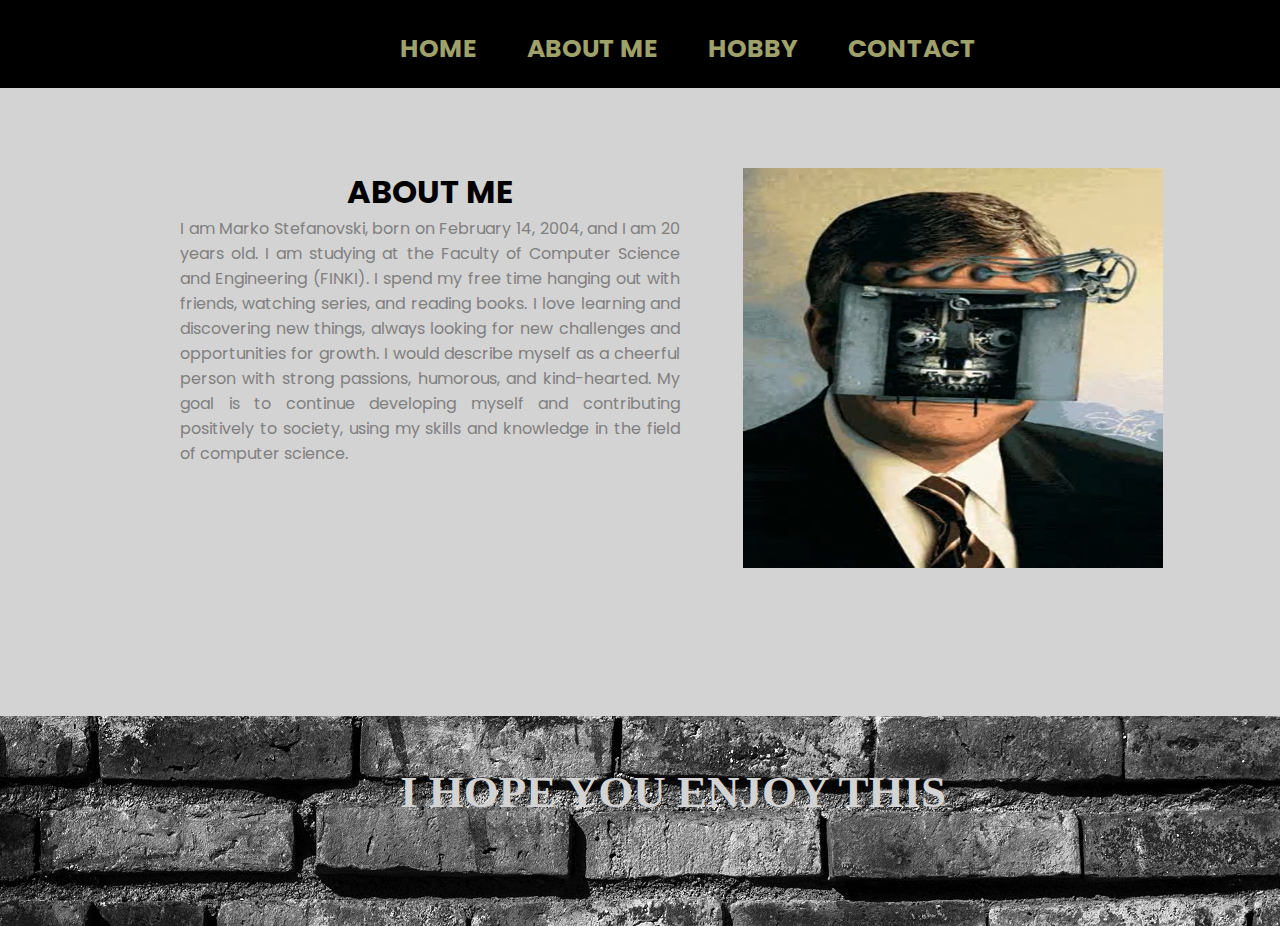
<file: Aboutme.html>
<!DOCTYPE html>
<html lang="en">
<head>
    <meta charset="UTF-8">
    <title>Title</title>
    <link href="css/style.css" rel="stylesheet" type="text/css">
    <meta name="viewport" content="width=device-width, initial-scale=1.0">
</head>
<body>

<div class="page1">
    <div class="about">
        <nav>
            <ul>
                <li>
                    <a href="index.html">HOME</a>
                </li>

                <li>
                    <a href="Aboutme.html">ABOUT ME</a>
                </li>

                <li>
                    <a href="Hobby.html">HOBBY</a>
                </li>

                <li>
                    <a href="Contact.html">CONTACT</a>
                </li>
            </ul>
        </nav>
    </div>
</div>
    <div id="me">
    <h1>About Me</h1>
    <p>I am Marko Stefanovski, born on February 14, 2004, and I am 20 years old. I am studying at the Faculty of Computer Science and Engineering (FINKI). I spend my free time hanging out with friends, watching series, and reading books. I love learning and discovering new things, always looking for new challenges and opportunities for growth.
        I would describe myself as a cheerful person with strong passions, humorous, and kind-hearted. My goal is to continue developing myself and contributing positively to society, using my skills and knowledge in the field of computer science.</p><a href="#" class="gif"></a>
    </div>
</div>
<span><a href="#" class="blocks"></a></span>
<div id="footer1">
    <h4>I hope you enjoy this</h4>
    <p>
        <a href="#" class="coffe"></a>
        Author: Marko Stefanovski
    </p>
</div>
</body>
</html>
</file>
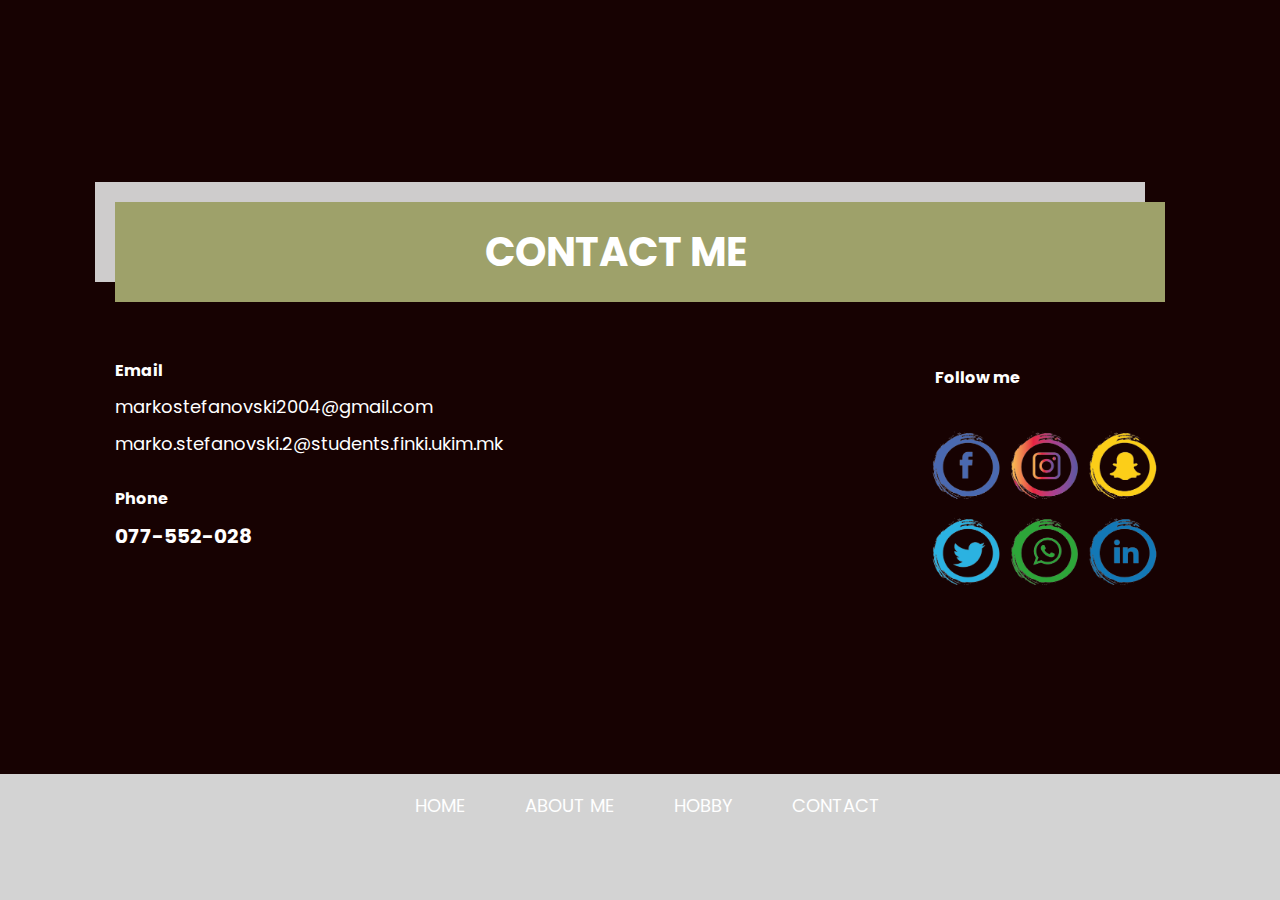
<file: Contact.html>
<!doctype html>
<html lang="en">
<head>
    <!-- Required meta tags -->
    <meta charset="utf-8">
    <meta name="viewport" content="width=device-width, initial-scale=1, shrink-to-fit=no">
    <link href="css/style.css" rel="stylesheet" type="text/css">
    <meta name="viewport" content="width=device-width, initial-scale=1.0">

    <title>Contact</title>
</head>
<body>
<footer class="footer-20192">
    <div class="site-section">
        <div class="container">

            <div class="centar">
                <div>
                    <h2 class="mb-0">Contact me</h2>
                </div>
            </div>
            <div class="row">
                <div class="col-sm">
                        <ul class="list-unstyled links">
                            <li>
                                <a href="index.html">HOME</a>
                            </li>

                            <li>
                                <a href="Aboutme.html">ABOUT ME</a>
                            </li>

                            <li>
                                <a href="Hobby.html">HOBBY</a>
                            </li>

                            <li>
                                <a href="Contact.html">CONTACT</a>
                            </li>
                        </ul>
                </div>
                <div class="col-sm">
                    <h3>Email</h3>
                    <ul class="list-unstyled links">
                        <li><a href="#">markostefanovski2004@gmail.com</a></li>
                        <li><a href="#">marko.stefanovski.2@students.finki.ukim.mk</a></li>
                    </ul>
                </div>
                <div class="col">
                    <h3>Phone</h3>
                    <ul class="list">
                        <li><a href="#">077-552-028</a></li>
                    </ul>
                </div>
                <div class="col-md-3">
                    <h3>Follow me</h3>
                    <ul class="list-unstyled social">
                        <li><a href="#"><span class="icon-facebook"></span></a></li>
                        <li><a href="#"><span class="icon-twitter"></span></a></li>
                        <li><a href="#"><span class="icon-linkedin"></span></a></li>
                        <li><a href="#"><span class="icon-medium"></span></a></li>
                        <li><a href="#"><span class="icon-paper-plane"></span></a></li>
                    </ul>
                </div>

            </div>
        </div>
    </div>
</footer>




<!--<script src="js/jquery-3.3.1.min.js"></script>-->
<!--<script src="js/popper.min.js"></script>-->
<!--<script src="js/bootstrap.min.js"></script>-->
</body>
</html>
</file>
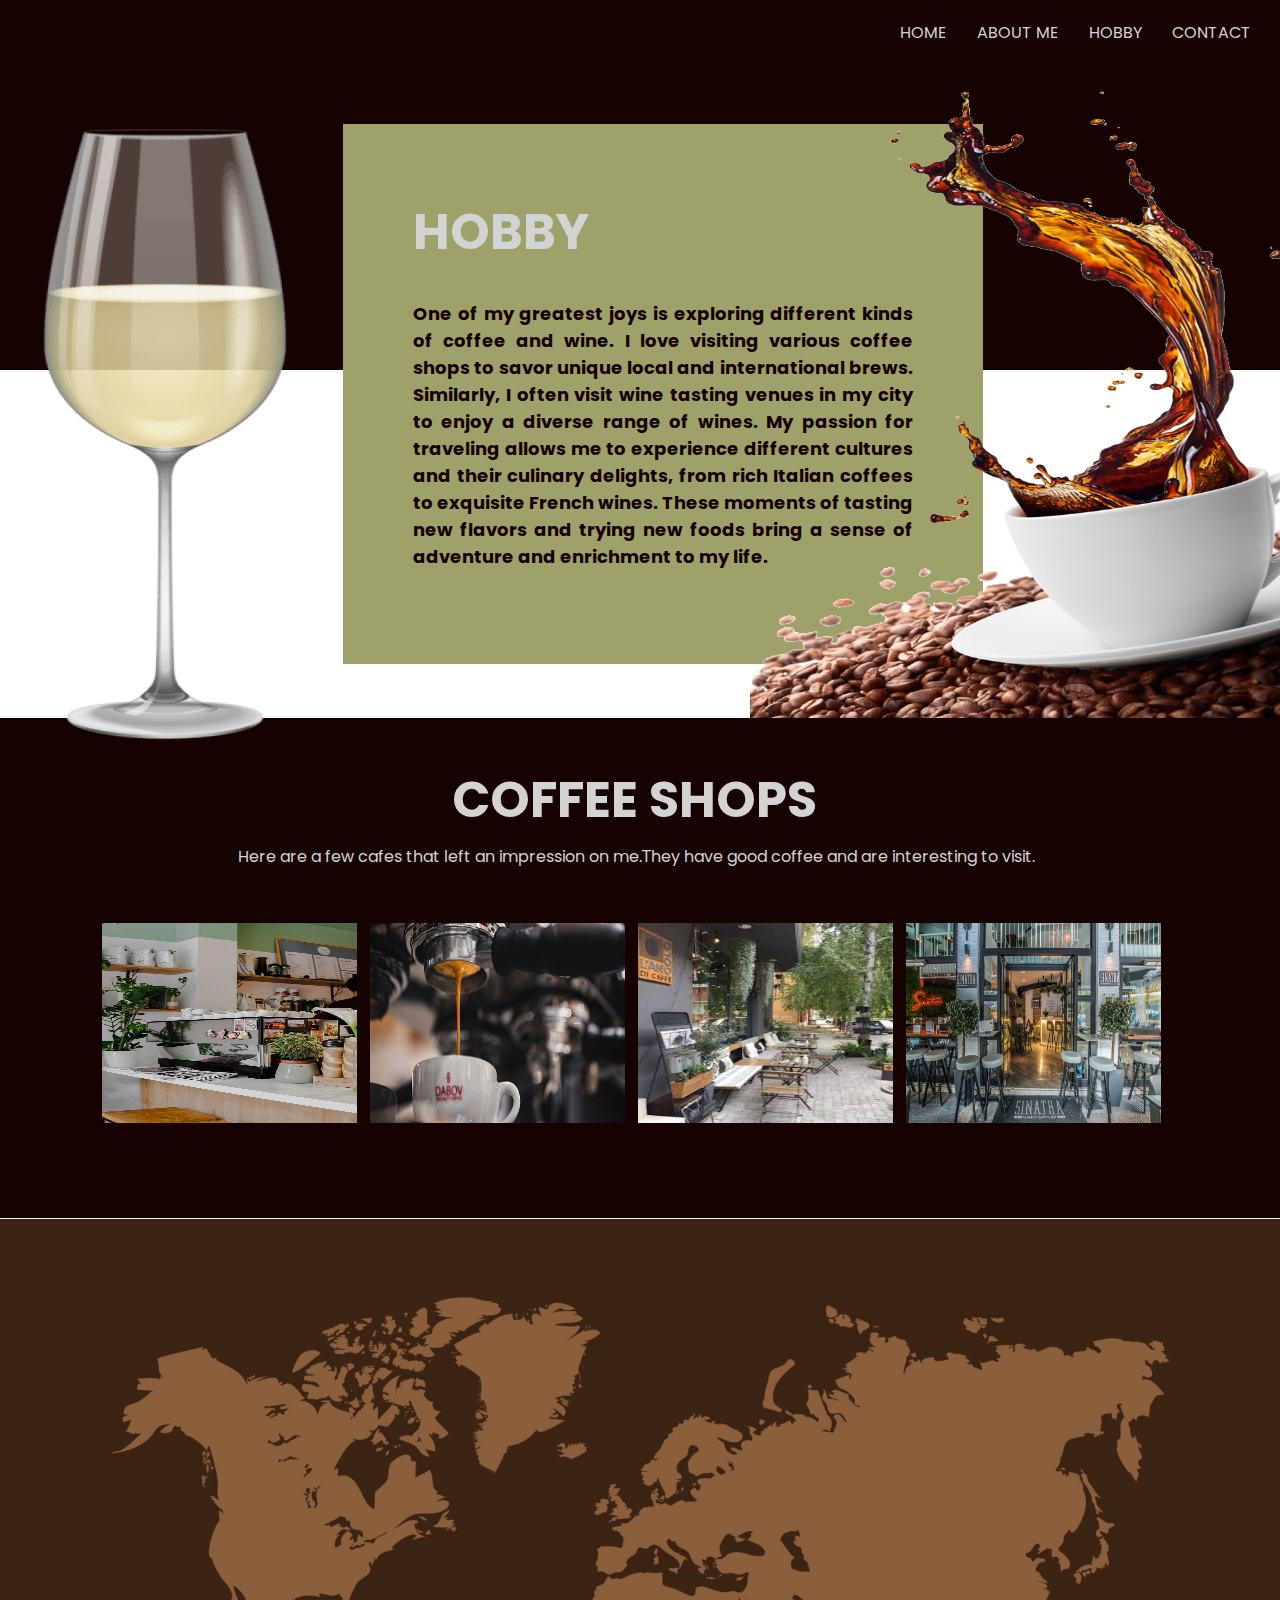
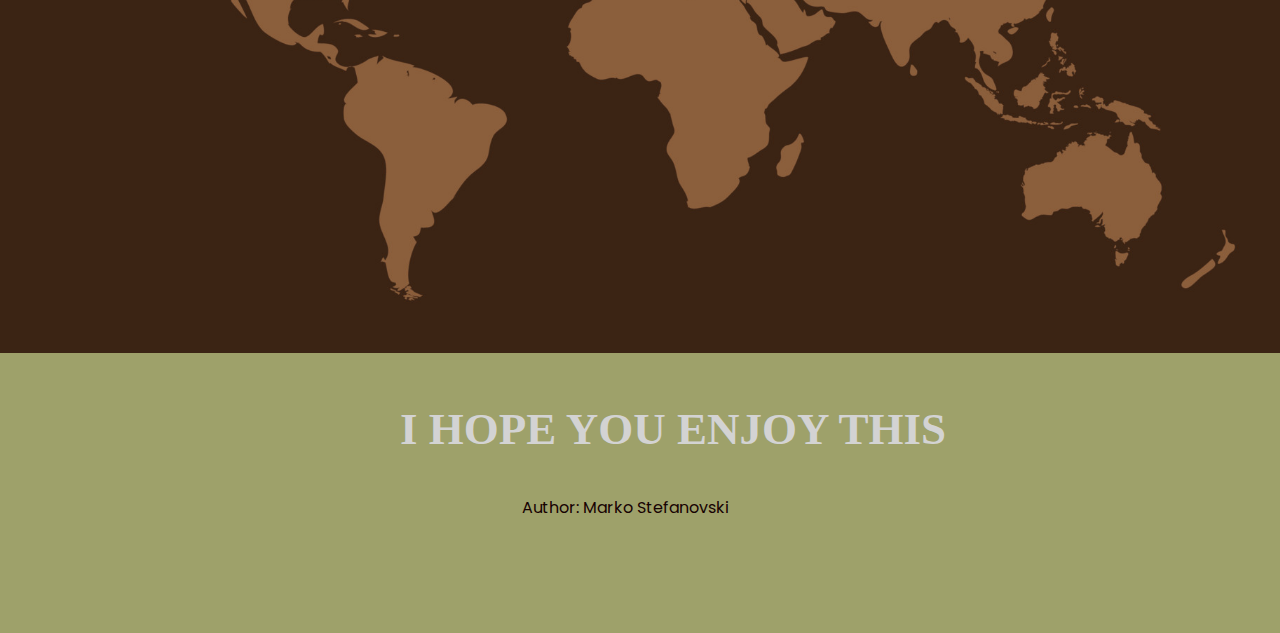
<file: Hobby.html>
<!DOCTYPE html>
<html lang="en">
<head>
    <meta charset="UTF-8">
    <title>Title</title>
    <link href="css/style.css" rel="stylesheet" type="text/css">
    <meta name="viewport" content="width=device-width, initial-scale=1.0">
</head>
<body>
<div class="pozadina">
<div class="page">
    <div class="hobby">
        <nav>
            <ul>
                <li>
                    <a href="index.html">HOME</a>
                </li>

                <li>
                    <a href="Aboutme.html">ABOUT ME</a>
                </li>

                <li>
                    <a href="Hobby.html">HOBBY</a>
                </li>

                <li>
                <a href="Contact.html">CONTACT</a>
                </li>
            </ul>
        </nav>
    </div>
    <div id="body">
        <div class="content">
            <h3>Hobby</h3>
            <p>One of my greatest joys is exploring different kinds of coffee and wine. I love visiting various coffee shops to savor unique local and international brews. Similarly, I often visit wine tasting venues in my city to enjoy a diverse range of wines. My passion for traveling allows me to experience different cultures and their culinary delights, from rich Italian coffees to exquisite French wines. These moments of tasting new flavors and trying new foods bring a sense of adventure and enrichment to my life.</p>
        </div>
        <a href="#"></a>
    </div>
    <img src="images/coffe.png" alt="">
    <div class="brown">
        <a href="#"></a>
        <div id="content">
            <div id="featured">
                <h3>Coffee Shops</h3>
                <p>Here are a few cafes that left an impression on me.Тhey have good coffee and are interesting to visit.</p>
                <ul>
                    <li class="first">
                        <a href="#" class="coffee_shops"></a>
                        <a href="#">Lipa Cafe</a>
                    </li>
                    <li>
                        <a href="#"  class="coffee_shops"></a>
                        <a href="#">Dabov Specialty Coffee </a>
                    </li>
                    <li>
                        <a href="#" class="coffee_shops"></a>
                        <a href="#">L'angolo cafe</a>
                    </li>
                    <li>
                        <a href="#" class="coffee_shops"></a>
                        <a href="#">Sinatra</a>
                    </li>
                </ul>
            </div>
        </div>
    </div>
</div>
<div id="footer">
    <h4>I hope you enjoy this</h4>
    <p>
        <a href="#" class="coffe"></a>
        Author: Marko Stefanovski
    </p>
</div>
</div>
</body>
</html>
</file>
<file: css/style.css>
@import url("https://fonts.googleapis.com/css2?family=Poppins:ital,wght@0,100;0,200;0,300;0,400;0,500;0,600;0,700;0,800;0,900;1,100;1,200;1,300;1,400;1,500;1,600;1,700;1,800;1,900&display=swap");


body {
    font-family: "Poppins", sans-serif;
    background-color: lightgray;
}

.container {
    max-width: 1050px;
    width: 90%;
    margin: auto;
}

.navbar {
    width: 100%;
    box-shadow: 0 1px 4px rgb(146 161 176 / 15%);
}

.nav-container {
    display: flex;
    justify-content: space-between;
    align-items: center;
    height: 62px;
}

.navbar .menu-items {
    display: flex;
}

.navbar .nav-container li {
    list-style: none;
}

.navbar .nav-container a {
    text-decoration: none;
    color: #170202;
    font-weight: 500;
    font-size: 1.2rem;
    padding: 0.7rem;
    text-transform: uppercase;
}

.navbar .nav-container a:hover{
    font-weight: bolder;
}

.nav-container {
    display: block;
    position: relative;
    height: 60px;
}

.nav-container .checkbox {
    position: absolute;
    display: block;
    height: 32px;
    width: 32px;
    top: 20px;
    left: 20px;
    z-index: 5;
    opacity: 0;
    cursor: pointer;
}

.nav-container .hamburger-lines {
    display: block;
    height: 26px;
    width: 32px;
    position: absolute;
    top: 17px;
    left: 20px;
    z-index: 2;
    display: flex;
    flex-direction: column;
    justify-content: space-between;
}

.nav-container .hamburger-lines .line {
    display: block;
    height: 4px;
    width: 100%;
    border-radius: 10px;
    background: #0e2431;
}

.nav-container .hamburger-lines .line1 {
    transform-origin: 0% 0%;
    transition: transform 0.4s ease-in-out;
}

.nav-container .hamburger-lines .line2 {
    transition: transform 0.2s ease-in-out;
}

.nav-container .hamburger-lines .line3 {
    transform-origin: 0% 100%;
    transition: transform 0.4s ease-in-out;
}

.navbar .menu-items {
    padding-top: 120px;
    box-shadow: inset 0 0 2000px rgb(255, 255, 255);
    height: 100vh;
    width: 100%;
    transform: translate(-150%);
    display: flex;
    flex-direction: column;
    margin-left: -40px;
    padding-left: 50px;
    transition: transform 0.5s ease-in-out;
    text-align: center;
}

.navbar .menu-items li {
    margin-bottom: 1.2rem;
    font-size: 1.5rem;
    font-weight: 500;
}

.nav-container input[type="checkbox"]:checked ~ .menu-items {
    transform: translateX(0);
}

.nav-container input[type="checkbox"]:checked ~ .hamburger-lines .line1 {
    transform: rotate(45deg);
}

.nav-container input[type="checkbox"]:checked ~ .hamburger-lines .line2 {
    transform: scaleY(0);
}

.nav-container input[type="checkbox"]:checked ~ .hamburger-lines .line3 {
    transform: rotate(-45deg);
}

.nav-container input[type="checkbox"]:checked ~ .logo{
    display: none;
}
.logo {
    position: absolute;
    top: 250px;
    right: 150px;
    font-size: 40px;
    font-weight: bold;
    text-transform: uppercase;
    color: #9ea16a;
}
.logo:hover{
    position: absolute;
    top: 250px;
    right: 150px;
    font-size: 40px;
    font-weight: bold;
    text-transform: uppercase;
    color: #170202;
}
*{
    margin: 0;
    padding: 0;
}
li{
    list-style: none;
}
li a{
    text-decoration: none;
}
.pozadina{
    background-color: white;
}
#body > div{
    width: 500px;
    background-color: #9ea16a;
    padding: 70px 70px;
    position: relative;
    left: 380px;
    height: 400px;
}
body > div > div.page > img{
    height: 700px;
    width: 700px;
    position: relative;
    left: 750px;
    top: -890px;
}
#body > div > h3{
    text-transform: uppercase;
    font-size: 50px;
    color: lightgray;
    font-weight: bold;
    padding-bottom: 30px;
}

body > div > div.page > div.hobby > nav > ul > li > a{
    color: lightgray;
}
body > div > div.hobby > nav > ul > li > a:hover{
    color: #c76b06;
}
.hobby{
    background-color: #170202;
    height: 70px;
    padding-bottom: 300px;
    padding-right: 62px;
}
body > div > div.brown{
    position: relative;
    top: -634px;
    background-color: #170202;
}
#body > div {
    width: 500px;
    background-color: #9ea16a;
    padding: 70px 70px;
    position: relative;
    left: 380px;
    height: 400px;
    top: -246px;
}
body > div > div.page > div.brown{
    position: absolute;
    top: 1294px;
    background-color: #170202;
    height: 500px;
}
#body > div > p{
    color: #170202;
    text-align: justify;
    font-size: 18px;
    font-weight: bold;
}
body > div > div.page > div.brown > a{
    content: url(../images/wine.png);
    height: 617px;
    width: 252px;
    position: relative;
    top: -592px;
    left: 39px;
}
#featured > h3{
    position: relative;
    top: -457px;
    left: 256px;
    color: lightgray;
    text-transform: uppercase;
    font-size: 50px;
    font-weight: bold;
}
#featured > p {
    position: relative;
    top: -451px;
    left: -50px;
    color: lightgray;
}
#featured > ul > li.first > a.coffee_shops {
    content: url(../images/img_1.png);
    height: 200px;
    width: 255px;
}
#featured > ul > li:nth-child(2) > a.coffee_shops {
    content: url(../images/img.png);
    height: 200px;
    width: 255px;
}
#featured > ul > li:nth-child(3) > a.coffee_shops{
    content: url(../images/img_2.png);
    height: 200px;
    width: 255px;
}
#featured > ul > li:nth-child(4) > a.coffee_shops{
    content: url("../images/img_3.png");
    height: 200px;
    width: 255px;
}
#content {
    width: 100%;
    display: flex;
    justify-content: center;
}

#featured {
    width: 80%;
    max-width: 1000px;
    margin: 0 auto;
}

#featured ul {
    list-style: none;
    padding: 0;
    display: flex;
    justify-content: space-between;
}

#featured li {
    flex: 1 0 21%;
    margin: 1%;
    position: relative;
}

#featured li a.coffee_shops {
    display: block;
    width: 100%;
    padding-top: 75%;
    background-size: cover;
    background-position: center;
    position: relative;
    text-decoration: none;
}

#featured li a:not(.coffee_shops) {
    position: absolute;
    bottom: 0;
    left: 0;
    right: 0;
    background: rgba(211, 211, 211, 0.8);
    color: #9ea16a;
    text-transform: uppercase;
    font-weight: bold;
    text-align: center;
    padding: 10px 0;
    display: none;
}

#featured li:hover a:not(.coffee_shops) {
    display: block;
}
#featured > ul{
    position: relative;
    top: -710px;
    margin-left: 100px;
}
#content{
    background-image:  url("../images/img_4.png");
    background-size:cover;
    height: 155%;
    width: 100%;
    background-repeat: no-repeat;
    position: relative;
    top: -123px;
}
#featured > ul {
    position: relative;
    top: -559px;
    left: -200px;
}
#footer{
    background-color: #9ea16a;
    position: relative;
    top: -146px;
    height: 230px;

}
#footer1{
    background:  url(../images/img_6.png);
    position: relative;
    /*opacity: 30%;*/
    top: 270px;
    height: 210px;
    width: 1607px;
    left: -200px;
}
#footer1 > h4{
    color: lightgray;
    font-size: 45px;
    text-transform: uppercase;
    font-family: "GESSO", "Script MT Bold";
    font-weight: bold;
    position: relative;
    top: 50px;
    left: 600px;
}
#footer1 > h4:hover{
    font-size: 60px;
    position: relative;
    left: 500px;
    color: white;
    font-family: "GESSO", "Script MT Bold";
}
#footer > p {
    color: #170202;
    position: relative;
    top: 90px;
    left: 522px;
}
#body > div {
    width: 500px;
    background-color: #9ea16a;
    padding: 70px 70px;
    position: relative;
    left: 343px;
    height: 400px;
    top: -246px;
}
#footer > h4{
    color: lightgray;
    font-size: 45px;
    text-transform: uppercase;
    font-family: "GESSO", "Script MT Bold";
    font-weight: bold;
    position: relative;
    top: 50px;
    left: 400px;
}
#footer > h4:hover{
    font-size: 80px;
    position: relative;
    left: 200px;
    color: white;
    font-family: "GESSO", "Script MT Bold";
}

body > div > div.page > div.brown {
    position: absolute;
    top: 718px;
    background-color: #170202;
    height: 500px;
    padding-right: 439px;
}
#featured > p {
    position: relative;
    top: -451px;
    left: 42px;
    color: lightgray;
    width: 818px;
}
#footer {
    background-color: #9ea16a;
    position: relative;
    top: 286px;
    height: 230px;
}
#content {
    background-image: url(../images/img_4.png);
    background-size: cover;
    height: 138%;
    padding-right: 200px;
    width: 120%;
    background-repeat: no-repeat;
    position: relative;
    top: -123px;
}

#featured > ul {
    position: relative;
    top: -595px;
    left: -340px;
}
body > div > div > nav > ul {
    display: flex;
    gap: 50px;
    position: relative;
    left: 400px;
    top: 30px;
}
body > div > div{
    background-color: black;
    padding-bottom: 50px;
}
body > div > div > nav > ul > li > a{
    color: #9ea16a;
    text-transform: uppercase;
    font-weight: bold;
    font-size: 25px;
}
#featured > ul {
    position: relative;
    top: -595px;
    left: -200px;
}
#featured {
    width: 80%;
    max-width: 755px;
    margin: 0 auto;
}
#content {
    background-image: url(../images/img_4.png);
    background-size: cover;
    height: 147%;
    padding-right: 200px;
    width: 120%;
    background-repeat: no-repeat;
    position: relative;
    top: -123px;
}
#me{
    width: 500px;
    text-align: justify;
    position: relative;
    left: 150px;
    top: 50px;
    padding: 30px 30px;
}
#me > h1{
    text-align: center;
    color: black;
    text-transform: uppercase;
}
#me > p{
    color: grey;
}
.gif > div{
    position:relative;
    left: 550px;
    top: -300px;
    height: 10px;
}
body > span{
    background:  url(../images/img_6.png);
    position: relative;
    /*opacity: 30%;*/
    top: 270px;
    height: 86px;
    width: 1407px;
    left: -200px;
}
#me > a{
    height: 10px;
}
body > div > div.page{
    background-color: white;
}
body > div > div.page > div.hobby > nav > ul{
    display: flex;
    gap: 30px;
    padding-bottom: 70px;
    position: relative;
    left: 900px;
    top: 20px;
}
.footer-20192{
    position: relative;
    color: #fff;
    padding: 7rem 0;
    background-color: #170202;
}
.footer-20192 .container {
    position: relative;
}
.footer-20192 h3 {
    font-size: 16px;
    margin-bottom: 10px;
    margin-top: 0;
    line-height: 1.5; }
.footer-20192 .links li {
    margin-bottom: 10px;
    line-height: 1.5;
    display: block; }
.footer-20192 .links li a {
    color: white;
    font-size: 18px;
}
.footer-20192 .links li a:hover {
    color: #666873;}
.footer-20192 .social li {
    display: inline-block;
    position: relative; }
.footer-20192 .social li a {

    display: inline-block;
    margin: 0;
    padding: 0;
    color: #fff; }
.footer-20192 .social li a > span {
    position: absolute;
    top: 50%;
    left: 50%;
    -webkit-transform: translate(-50%, -50%);
    -ms-transform: translate(-50%, -50%);
    transform: translate(-50%, -50%);
}
.footer-20192 .footer-logo {
    color: #fff;
    font-size: 20px;
    text-transform: uppercase;
    letter-spacing: .1rem;
}
.footer-20192 .copyright {
    color: #666873;
}
body > footer > div > div > div.centar {
    -webkit-box-shadow: -20px -20px 0 0 rgba(255, 255, 255, 0.84);
    box-shadow: -20px -20px 0 0 rgb(206, 204, 204);
    padding: 20px;
    background-color: #9ea16a;
    top: 90px;
    position: relative;
}
.footer-20192 .cta h2, .footer-20192 .cta h3 {
    line-height: 1.5; }
.footer-20192 .cta h3 {
    font-size: 20px; }
body > footer > div > div > div.centar > div:nth-child(1) > h2{
    position: relative;
    left: 350px;
    text-transform: uppercase;
    font-size: 40px;
}
#me > a{
    content: url("../images/img_7.png");
    position: absolute;
    left: 593px;
    height: 400px;
    width: 420px;
    top: 30px;
}
body > footer > div > div > div.row > div:nth-child(1) > ul{
    position: relative;
    top: 500px;
    display: flex;
    gap: 60px;
    left: 300px;
}
body > footer > div > div > div.row > div.col-md-3{
    position: relative;
    left: 820px;
    top: -55px;
}
body > footer > div > div > div.row > div:nth-child(2){
    position: relative;
    top: 110px;

}
body > footer > div > div > div.row > div.col{
    position: relative;
    top: 130px;
}
body > footer > div > div > div.row > div.col > ul > li > a{
    color: white;
    font-size: 20px;
    font-weight: bold;
}
body > footer > div > div > div.row > div.col-md-3 > ul > li:nth-child(1) > a{
    content: url("../images/pngegg.png");
    height: 200px;
    width: 250px;
    margin-left: -15px;
}
body > footer > div > div > div.row > div:nth-child(1) > ul {
    position: relative;
    top: 580px;
    display: flex;
    gap: 60px;
    left: 300px;
}
</file>
